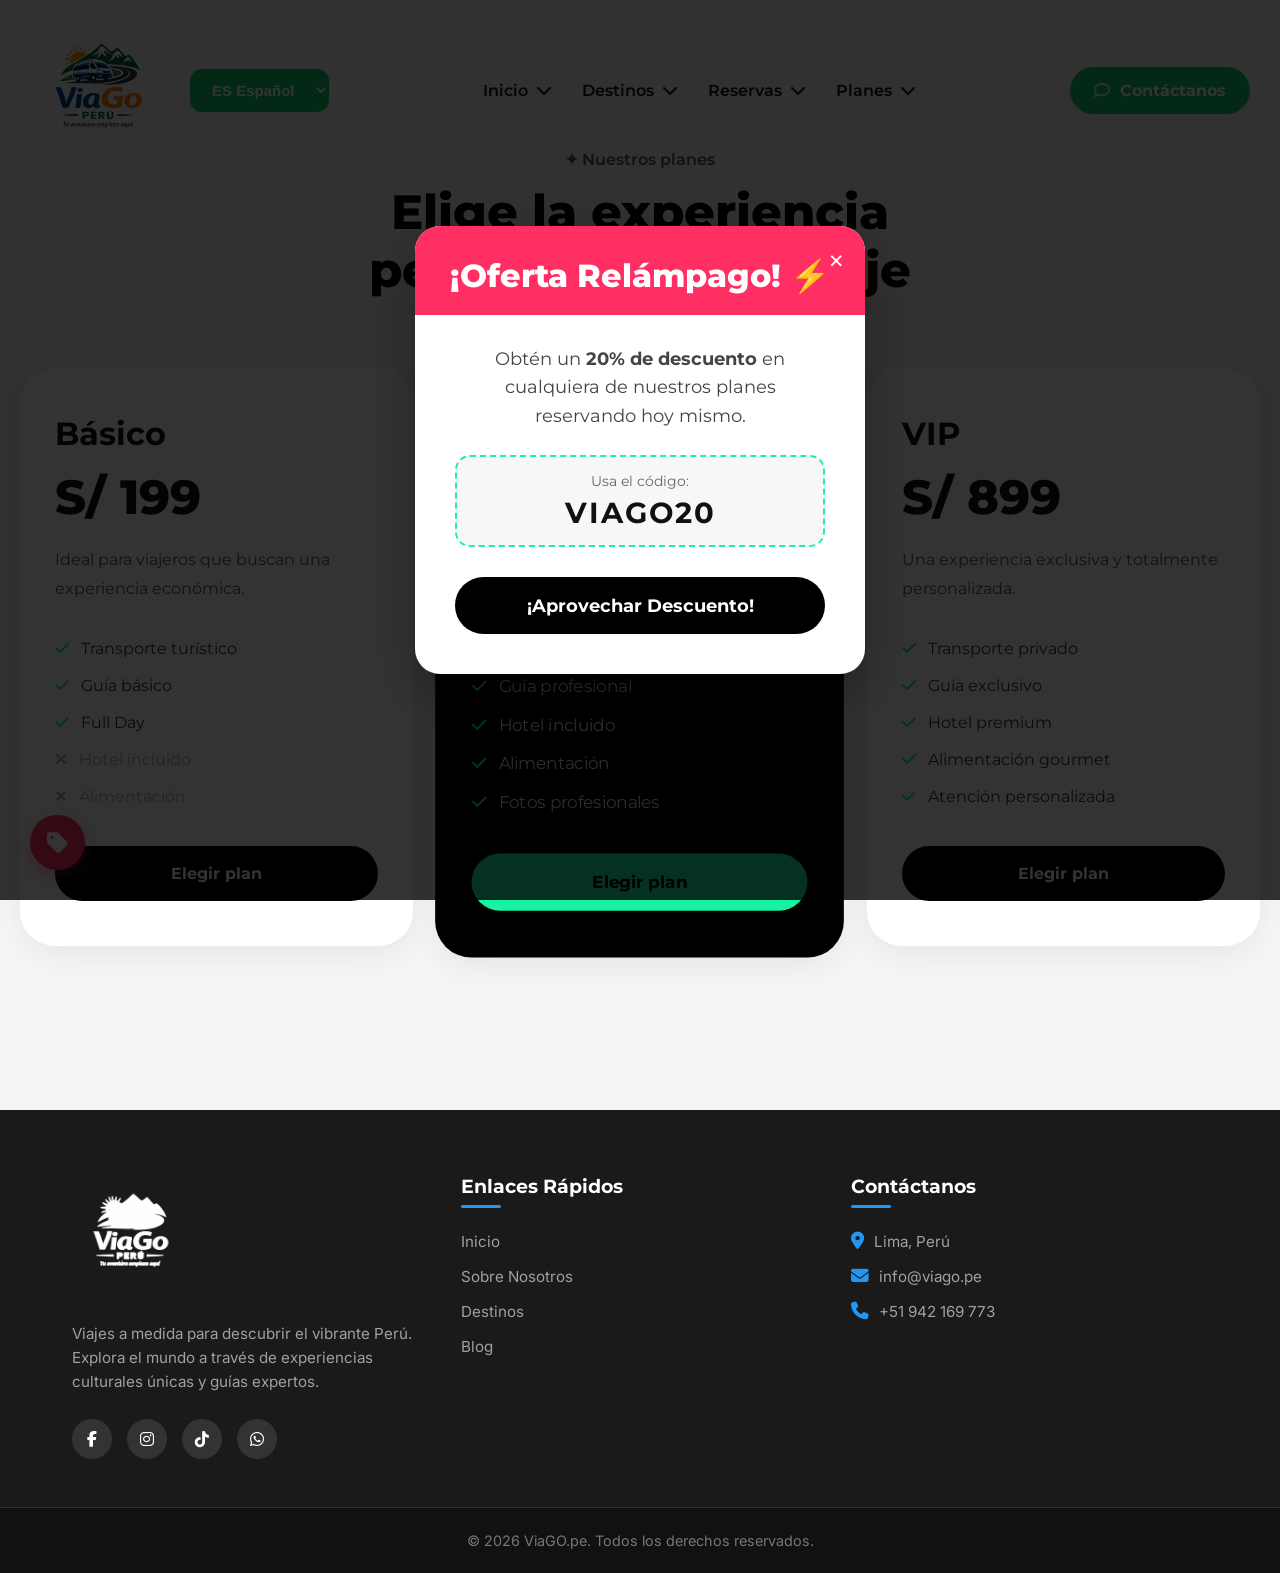
<file: planes.html>
<!DOCTYPE html>
<html lang="es">
<head>
    <meta charset="UTF-8">
    <meta name="viewport" content="width=device-width, initial-scale=1.0">
    <title>ViaGO.pe</title>
    
    <link rel="stylesheet" href="planes.css">
    
    <link rel="stylesheet" href="https://cdnjs.cloudflare.com/ajax/libs/font-awesome/6.5.1/css/all.min.css"/>
    <link href="https://fonts.googleapis.com/css2?family=Inter:wght@400;500;600&family=Montserrat:wght@600;700;800&display=swap" rel="stylesheet">
</head>
<body>

    <header id="header">
        <nav class="navbar">
            <div class="nav-left">
                <a href="index.html" class="logo">
                    <img src="img/LOGO.png" alt="ViaGo Perú">
                </a>
                <select class="language-select">
                    <option>ES Español</option>
                    <option>EN English</option>
                </select>
            </div>

            <ul class="nav-links">
                <li><a href="index.html">Inicio <i class="fa-solid fa-chevron-down"></i></a></li>
                <li><a href="destinos.html">Destinos <i class="fa-solid fa-chevron-down"></i></a></li>
                <li><a href="reservas.html">Reservas <i class="fa-solid fa-chevron-down"></i></a></li>
                
                <!-- <li><a href="#">Blog <i class="fa-solid fa-chevron-down"></i></a></li> -->
                <li><a href="planes.html">Planes <i class="fa-solid fa-chevron-down"></i></a></li>
            </ul>

           <a href="https://wa.me/942169773" target="_blank" class="contact-btn">
                <i class="fa-regular fa-comment"></i> Contáctanos
            </a>

            <div class="hamburger" id="hamburger">
                <i class="fa-solid fa-bars"></i>
            </div>
        </nav>
    </header>

    <div class="mobile-menu" id="mobileMenu">
        <ul>
            <li><a href="index.html">Inicio <i class="fa-solid fa-chevron-right"></i></a></li>
            <li><a href="destinos.html">Destinos <i class="fa-solid fa-chevron-right"></i></a></li>
               <li><a href="reservas.html">Reservas <i class="fa-solid fa-chevron-down"></i></a></li>
            <!-- <li><a href="#">Blog <i class="fa-solid fa-chevron-right"></i></a></li> -->
            <li><a href="planes.html">Planes <i class="fa-solid fa-chevron-right"></i></a></li>
        </ul>
    </div>
    <div class="overlay" id="overlay"></div>

    <section class="plans">
        <div class="plans-title">
            <span>✦ Nuestros planes</span>
            <h2>Elige la experiencia perfecta para tu viaje</h2>
        </div>

        <div class="plans-grid">
            <div class="plan-card">
                <h3>Básico</h3>
                <div class="price">S/ 199</div>
                <p>Ideal para viajeros que buscan una experiencia económica.</p>
                <ul>
                    <li><i class="fa-solid fa-check"></i> Transporte turístico</li>
                    <li><i class="fa-solid fa-check"></i> Guía básico</li>
                    <li><i class="fa-solid fa-check"></i> Full Day</li>
                    <li class="disabled"><i class="fa-solid fa-xmark"></i> Hotel incluido</li>
                    <li class="disabled"><i class="fa-solid fa-xmark"></i> Alimentación</li>
                </ul>
                <a href="reservas.html" class="plan-btn">Elegir plan</a>
            </div>

            <div class="plan-card featured">
                <div class="popular-tag">Más popular</div>
                <h3>Premium</h3>
                <div class="price">S/ 499</div>
                <p>Perfecto para disfrutar una experiencia más completa.</p>
                <ul>
                    <li><i class="fa-solid fa-check"></i> Transporte VIP</li>
                    <li><i class="fa-solid fa-check"></i> Guía profesional</li>
                    <li><i class="fa-solid fa-check"></i> Hotel incluido</li>
                    <li><i class="fa-solid fa-check"></i> Alimentación</li>
                    <li><i class="fa-solid fa-check"></i> Fotos profesionales</li>
                </ul>
                <a href="reservas.html" class="plan-btn">Elegir plan</a>
            </div>

            <div class="plan-card">
                <h3>VIP</h3>
                <div class="price">S/ 899</div>
                <p>Una experiencia exclusiva y totalmente personalizada.</p>
                <ul>
                    <li><i class="fa-solid fa-check"></i> Transporte privado</li>
                    <li><i class="fa-solid fa-check"></i> Guía exclusivo</li>
                    <li><i class="fa-solid fa-check"></i> Hotel premium</li>
                    <li><i class="fa-solid fa-check"></i> Alimentación gourmet</li>
                    <li><i class="fa-solid fa-check"></i> Atención personalizada</li>
                </ul>
                <a href="reservas.html" class="plan-btn">Elegir plan</a>
            </div>
        </div>
    </section>

    <footer class="main-footer">
        <div class="footer-container">
            <div class="footer-col">
                <a href="index.html" class="footer-logo-link">
                    <img src="img/LOGO.png" alt="ViaGo Perú" class="footer-logo">
                </a>
                <p>Viajes a medida para descubrir el vibrante Perú. Explora el mundo a través de experiencias culturales únicas y guías expertos.</p>
                <div class="social-links">
                    <a href="#"><i class="fa-brands fa-facebook-f"></i></a>
                    <a href="#"><i class="fa-brands fa-instagram"></i></a>
                    <a href="#"><i class="fa-brands fa-tiktok"></i></a>
                    <a href="https://wa.me/942169773" target="_blank"><i class="fa-brands fa-whatsapp"></i></a>
                </div>
            </div>
            <div class="footer-col">
                <h4>Enlaces Rápidos</h4>
                <ul>
                    <li><a href="index.html">Inicio</a></li>
                    <li><a href="#">Sobre Nosotros</a></li>
                    <li><a href="destinos.html">Destinos</a></li>
                    <li><a href="#">Blog</a></li>
                </ul>
            </div>
            <div class="footer-col">
                <h4>Contáctanos</h4>
                <ul class="contact-info">
                    <li><i class="fa-solid fa-location-dot"></i> Lima, Perú</li>
                    <li><i class="fa-solid fa-envelope"></i> info@viago.pe</li>
                    <li><i class="fa-solid fa-phone"></i> +51 942 169 773</li>
                </ul>
            </div>
        </div>
        <div class="footer-bottom">
            <p>&copy; 2026 ViaGO.pe. Todos los derechos reservados.</p>
        </div>
    </footer>
    <!-- boton promo -->
    <button class="floating-promo-btn" id="reopenPromoBtn" title="Ver Descuento">
        <i class="fa-solid fa-tag"></i>
    </button>
    <div class="promo-modal" id="promoModal">
        <div class="promo-content">
            <span class="close-promo" id="closePromo">&times;</span>
            <div class="promo-header">
                <h3>¡Oferta Relámpago! ⚡</h3>
            </div>
            <div class="promo-body">
                <p>Obtén un <strong>20% de descuento</strong> en cualquiera de nuestros planes reservando hoy mismo.</p>
                <div class="promo-code-box">
                    <span>Usa el código:</span>
                    <strong id="codigoDescuento">VIAGO20</strong>
                </div>
                <a href="reservas.html" class="promo-btn">¡Aprovechar Descuento!</a>
            </div>
        </div>
    </div>

    <script>
        // HEADER Y MENÚ (LÓGICA BASE)
        const header = document.getElementById("header");
        window.addEventListener("scroll", () => {
            if(window.scrollY > 50) header.classList.add("scrolled");
            else header.classList.remove("scrolled");
        });

        const hamburger = document.getElementById("hamburger");
        const mobileMenu = document.getElementById("mobileMenu");
        const overlay = document.getElementById("overlay");

        hamburger.addEventListener("click", () => {
            mobileMenu.classList.toggle("active");
            overlay.classList.toggle("active");
        });

        overlay.addEventListener("click", () => {
            mobileMenu.classList.remove("active");
            overlay.classList.remove("active");
        });

        // ================= LÓGICA DEL MODAL PROMOCIONAL =================
        const promoModal = document.getElementById("promoModal");
        const closePromo = document.getElementById("closePromo");

        // Verificamos si el usuario ya vio la promoción en esta sesión
        if (!sessionStorage.getItem('promocionVista')) {
            // Disparamos el modal después de 3 segundos (3000 ms)
            setTimeout(() => {
                promoModal.classList.add("active");
            }, 1000);
        }

        // Cuando el usuario cierra el modal
        closePromo.addEventListener("click", () => {
            promoModal.classList.remove("active");
            // Guardamos en el navegador que ya lo vio, para no molestarlo al recargar
            sessionStorage.setItem('promocionVista', 'true');
        });

        // Cerrar también si hace clic en la parte oscura (fuera de la caja)
        promoModal.addEventListener("click", (e) => {
            if (e.target === promoModal) {
                promoModal.classList.remove("active");
                sessionStorage.setItem('promocionVista', 'true');
            }
        });
        // ================= LÓGICA DEL BOTÓN FLOTANTE =================
        const reopenPromoBtn = document.getElementById("reopenPromoBtn");
        
        reopenPromoBtn.addEventListener("click", () => {
            promoModal.classList.add("active");
        });
    </script>
</body>
</html>
</file>
<file: planes.css>
/* =========================================================
   RESET Y GLOBALES
========================================================= */
* { margin:0; padding:0; box-sizing:border-box; }
body { font-family:'Montserrat', sans-serif; overflow-x:hidden; background:#f5f5f5; }

/* =========================================================
   HEADER Y NAVBAR
========================================================= */
header { width:100%; position:fixed; top:0; left:0; z-index:1000; padding:20px 30px; transition:0.4s ease; background:transparent; }
header.scrolled { background:#0f9d58; box-shadow:0 4px 15px rgba(0,0,0,0.15); }

.navbar { display:flex; align-items:center; justify-content:space-between; max-width:1400px; margin:auto; width:100%; gap:20px; }
.nav-left { display:flex; align-items:center; gap:20px; }
.logo img { width:140px; display:block; }
.language-select { border:none; outline:none; background:#11c76f; color:white; padding:12px 18px; border-radius:12px; font-weight:600; cursor:pointer; font-size:15px; }

.nav-links { display:flex; align-items:center; gap:30px; list-style:none; }
.nav-links li { position:relative; }
.nav-links a { text-decoration:none; color:#111; font-weight:600; display:flex; align-items:center; gap:8px; transition:0.3s; white-space:nowrap; }
.nav-links a:hover { color:#ff7b00; }
header.scrolled .nav-links a { color:white; }

.contact-btn { background:#11c76f; color:white; padding:14px 24px; border-radius:40px; text-decoration:none; font-weight:700; display:flex; align-items:center; gap:10px; transition:0.3s; white-space:nowrap; }
.contact-btn:hover { background:#0fb563; transform:translateY(-2px); }

.hamburger { display:none; font-size:30px; cursor:pointer; color:#111; z-index:1200; }
header.scrolled .hamburger { color:white; }

/* =========================================================
   MOBILE MENU Y OVERLAY
========================================================= */
.mobile-menu { position:fixed; top:0; left:-100%; width:280px; height:100vh; background:white; z-index:1100; padding:100px 30px 40px; transition:0.4s ease; box-shadow:5px 0 20px rgba(0,0,0,0.1); }
.mobile-menu.active { left:0; }
.mobile-menu ul { list-style:none; display:flex; flex-direction:column; gap:25px; }
.mobile-menu a { text-decoration:none; color:#111; font-size:18px; font-weight:600; display:flex; align-items:center; justify-content:space-between; }

.overlay { position:fixed; inset:0; background:rgba(0,0,0,0.4); opacity:0; visibility:hidden; transition:0.3s; z-index:1050; }
.overlay.active { opacity:1; visibility:visible; }

/* =========================================================
   PLANS SECTION
========================================================= */
.plans { margin-top: 150px; background:#f5f5f5; padding-bottom: 100px;}
.plans-title { text-align:center; margin-bottom:70px; padding: 0 20px;}
.plans-title span { font-size:1rem; color:#555; font-weight: 600;}
.plans-title h2 { font-size:3rem; font-weight:800; color:#000; max-width:700px; margin:auto; margin-top:15px; line-height:1.2; }

/* ======== GRID PLANS ======== */
.plans-grid { display:grid; grid-template-columns:repeat(3,1fr); gap:30px; max-width:1300px; margin:auto; padding: 0 20px;}

/* ======== PLAN CARD ======== */
.plan-card { background:#fff; border-radius:35px; padding:45px 35px; position:relative; transition:.4s; box-shadow:0 10px 30px rgba(0,0,0,.06); }
.plan-card:hover { transform:translateY(-10px); }

/* ======== FEATURED CARD ======== */
.featured { background:#000; transform:scale(1.04); }
.featured h3 { color: #fff; }
.featured .price { color:#19f2a3; }
.featured p, .featured li { color:#ddd !important; }

/* ======== POPULAR TAG ======== */
.popular-tag { position:absolute; top:-15px; right:30px; background:#19f2a3; color:#000; padding:10px 18px; border-radius:999px; font-size:.85rem; font-weight:700; }

/* ======== CARD DETAILS ======== */
.plan-card h3 { font-size:2rem; margin-bottom:15px; color: #111;}
.price { font-size:3rem; font-weight:800; margin-bottom:20px; color: #111;}
.plan-card p { font-size:1rem; line-height:1.8; color:#555; margin-bottom:35px; }

/* ======== FEATURES LIST ======== */
.plan-card ul { list-style:none; display:flex; flex-direction:column; gap:18px; margin-bottom:40px; }
.plan-card ul li { display:flex; align-items:center; gap:12px; color:#333; }
.plan-card ul li i.fa-check { color: #19f2a3; }
.disabled { opacity:.4; }

/* ======== BUTTON ======== */
.plan-btn { display:flex; align-items:center; justify-content:center; padding:18px; border-radius:999px; background:#000; color:#fff; text-decoration:none; font-weight:700; transition:.3s; }
.plan-btn:hover { transform:scale(1.03); background: #333;}
.featured .plan-btn { background:#19f2a3; color:#000; }
.featured .plan-btn:hover { background:#12d38c; }

/* =========================================================
   FOOTER
========================================================= */
.main-footer { background-color: #1a1a1a; color: #fff; padding-top: 4rem; font-family: 'Inter', sans-serif; margin-top: 4rem; }
.footer-container { display: grid; grid-template-columns: repeat(auto-fit, minmax(250px, 1fr)); gap: 2rem; max-width: 1200px; margin: 0 auto; padding: 0 2rem 3rem 2rem; }
.footer-logo { width: 120px; margin-bottom: 1.5rem; filter: brightness(0) invert(1); }
.footer-col p { color: #a0a0a0; line-height: 1.6; margin-bottom: 1.5rem; font-size: 0.95rem; }
.footer-col h4 { font-family: 'Montserrat', sans-serif; font-size: 1.2rem; color: #fff; margin-bottom: 1.5rem; position: relative; padding-bottom: 10px; }
.footer-col h4::after { content: ''; position: absolute; left: 0; bottom: 0; width: 40px; height: 3px; background-color: #2196f3; border-radius: 2px; }
.footer-col ul { list-style: none; padding: 0; }
.footer-col ul li { margin-bottom: 1rem; }
.footer-col ul li a, .footer-col ul.contact-info li { color: #a0a0a0; text-decoration: none; transition: all 0.3s ease; display: flex; align-items: center; gap: 10px; font-size: 0.95rem; }
.footer-col ul li a:hover { color: #2196f3; transform: translateX(8px); }
.contact-info i { color: #2196f3; font-size: 1.1rem; }
.social-links { display: flex; gap: 15px; }
.social-links a { display: flex; align-items: center; justify-content: center; width: 40px; height: 40px; background-color: #333; color: #fff; border-radius: 50%; text-decoration: none; transition: all 0.3s ease; }
.social-links a:hover { background-color: #2196f3; transform: translateY(-5px); box-shadow: 0 5px 15px rgba(33, 150, 243, 0.4); }
.footer-bottom { background-color: #111; text-align: center; padding: 1.5rem 2rem; color: #777; font-size: 0.9rem; border-top: 1px solid #333; }

/* =========================================================
   RESPONSIVE QUERIES
========================================================= */
@media(max-width:1000px){
    .plans-grid { grid-template-columns:1fr; max-width:500px; margin:auto; }
    .featured { transform:none; }
    .featured:hover { transform:translateY(-10px); }
}

@media(max-width:950px){
    header { padding:18px 20px; }
    .nav-links, .contact-btn { display:none; }
    .hamburger { display:block; }
    .nav-left { gap:12px; }
    .logo img { width:90px; }
    .language-select { display:block; padding:10px 14px; font-size:14px; height:42px; border-radius:10px; }
}

@media(max-width:768px){
    .plans { padding:80px 18px; margin-top: 100px;}
    .plans-title h2 { font-size:2.2rem; }
    .plan-card { padding:35px 28px; border-radius:30px; }
    .price { font-size:2.5rem; }
}
/* =========================================================
   MODAL PROMOCIONAL (POP-UP)
========================================================= */
.promo-modal { 
    position: fixed; 
    inset: 0; 
    background: rgba(0,0,0,0.8); 
    display: flex; 
    align-items: center; 
    justify-content: center; 
    opacity: 0; 
    visibility: hidden; 
    transition: 0.4s ease; 
    z-index: 6000; 
}

.promo-modal.active { 
    opacity: 1; 
    visibility: visible; 
}

.promo-content { 
    width: 90%; 
    max-width: 450px; 
    background: #fff; 
    border-radius: 25px; 
    overflow: hidden; 
    transform: translateY(-50px) scale(0.9); 
    transition: 0.4s cubic-bezier(0.175, 0.885, 0.32, 1.275); /* Animación de rebote */
    position: relative; 
    text-align: center;
    box-shadow: 0 20px 50px rgba(0,0,0,0.3);
}

.promo-modal.active .promo-content { 
    transform: translateY(0) scale(1); 
}

.close-promo { 
    position: absolute; 
    top: 15px; 
    right: 20px; 
    color: #fff; 
    font-size: 2rem; 
    cursor: pointer; 
    z-index: 10; 
}

.promo-header { 
    background: #ff2e63; /* Un color cálido para llamar a la acción */
    padding: 30px 20px 20px; 
    color: white;
}

.promo-header h3 { 
    font-size: 2rem; 
    font-weight: 800; 
}

.promo-body { 
    padding: 30px 40px 40px; 
}

.promo-body p { 
    font-size: 1.1rem; 
    color: #444; 
    line-height: 1.6; 
    margin-bottom: 25px; 
}

.promo-code-box { 
    background: #f7f7f7; 
    border: 2px dashed #19f2a3; 
    padding: 15px; 
    border-radius: 15px; 
    margin-bottom: 30px; 
    display: flex; 
    flex-direction: column; 
    gap: 5px; 
}

.promo-code-box span { 
    font-size: 0.9rem; 
    color: #666; 
}

.promo-code-box strong { 
    font-size: 1.8rem; 
    letter-spacing: 2px; 
    color: #111; 
}

.promo-btn { 
    display: block; 
    width: 100%; 
    padding: 18px; 
    background: #000; 
    color: #fff; 
    text-decoration: none; 
    font-weight: 700; 
    font-size: 1.1rem; 
    border-radius: 999px; 
    transition: 0.3s; 
}

.promo-btn:hover { 
    background: #19f2a3; 
    color: #000; 
    transform: translateY(-3px); 
}

@media(max-width: 480px){
    .promo-content { width: 95%; }
    .promo-header h3 { font-size: 1.6rem; }
    .promo-body { padding: 25px 20px; }
}

/* boton promo */
/* =========================================================
   BOTÓN FLOTANTE DE PROMOCIÓN
========================================================= */
.floating-promo-btn {
    position: fixed;
    bottom: 30px;
    left: 30px; /* A la izquierda para no chocar con WhatsApp */
    width: 55px;
    height: 55px;
    border-radius: 50%;
    background: #ff2e63; /* Mismo color del encabezado de la promo */
    color: white;
    border: none;
    font-size: 1.5rem;
    cursor: pointer;
    box-shadow: 0 5px 15px rgba(255, 46, 99, 0.4);
    z-index: 900;
    display: flex;
    align-items: center;
    justify-content: center;
    transition: 0.3s;
    animation: pulse-promo 2s infinite;
}

.floating-promo-btn:hover {
    transform: scale(1.1) translateY(-5px);
    background: #111;
    box-shadow: 0 8px 25px rgba(0, 0, 0, 0.3);
}

/* Animación de latido sutil */
@keyframes pulse-promo {
    0% { box-shadow: 0 0 0 0 rgba(255, 46, 99, 0.7); }
    70% { box-shadow: 0 0 0 15px rgba(255, 46, 99, 0); }
    100% { box-shadow: 0 0 0 0 rgba(255, 46, 99, 0); }
}

@media(max-width: 480px) {
    .floating-promo-btn {
        bottom: 20px;
        left: 20px;
        width: 45px;
        height: 45px;
        font-size: 1.2rem;
    }
}
</file>
